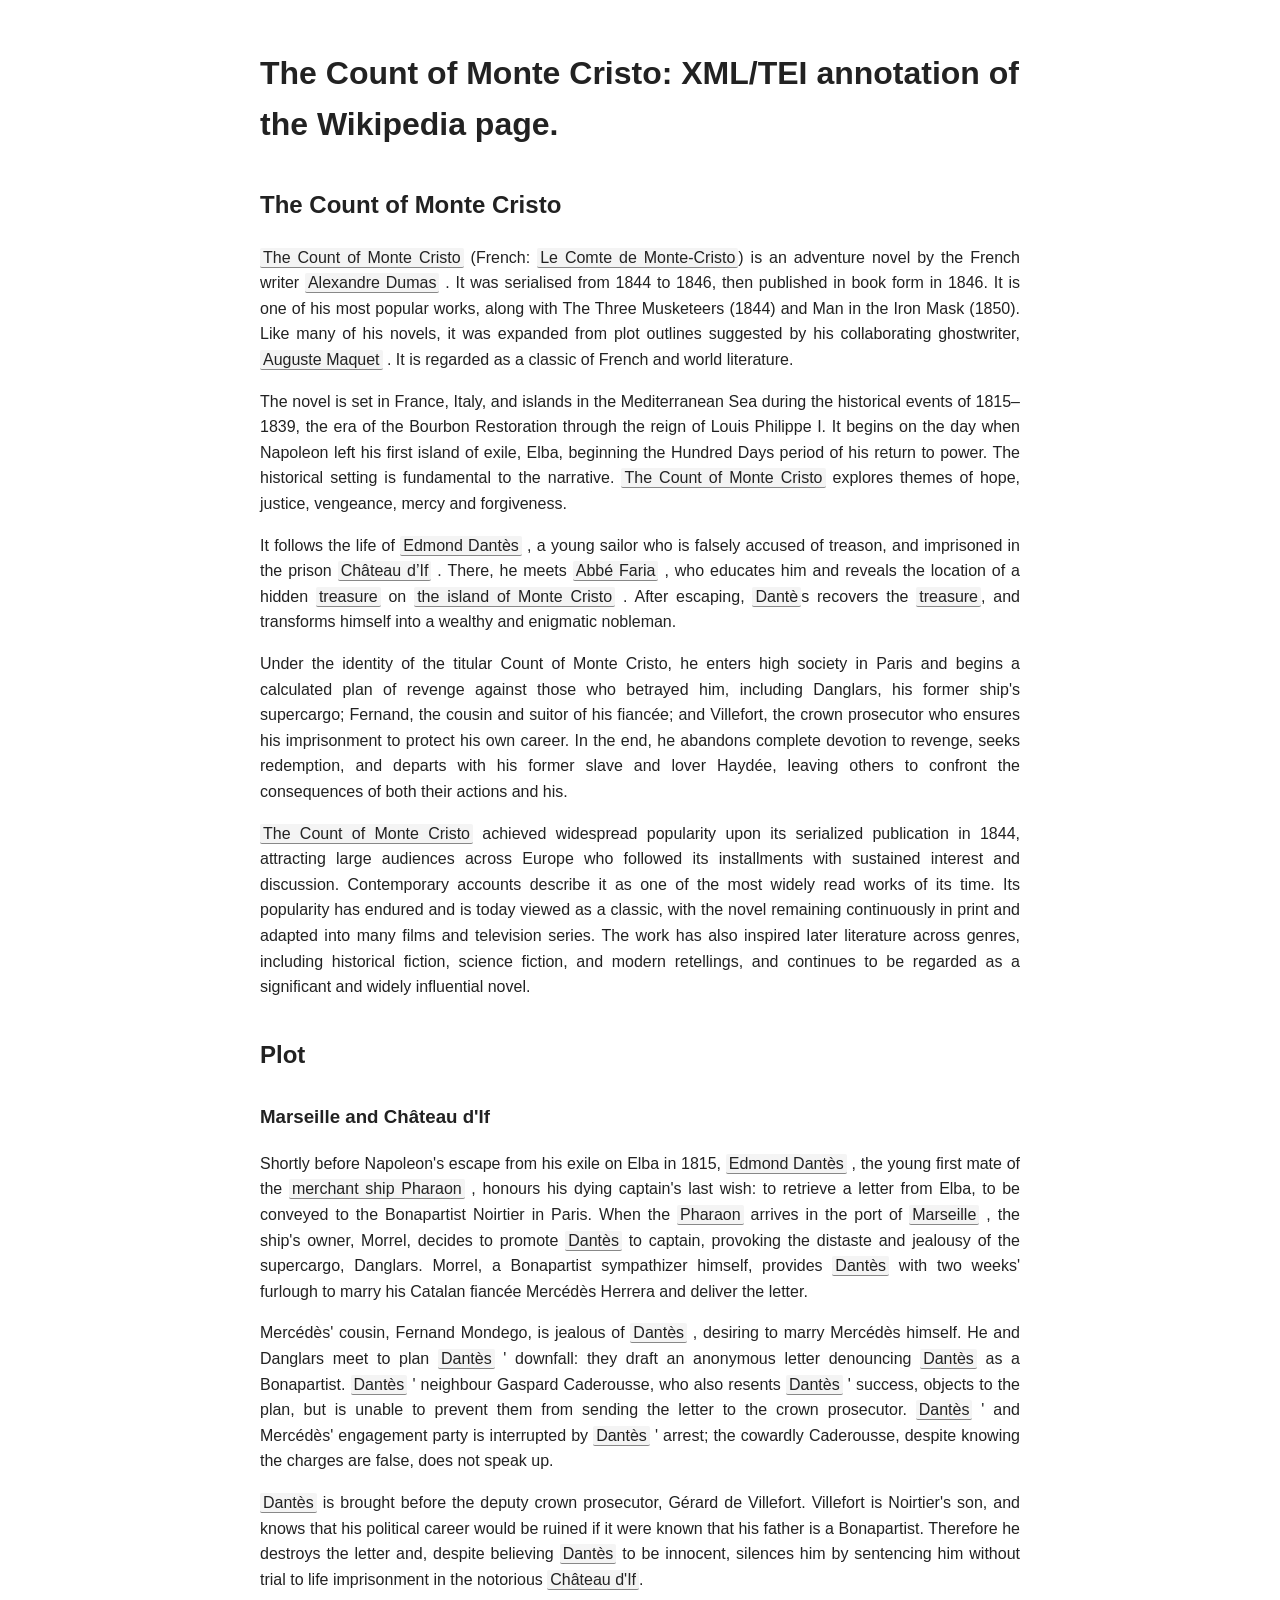
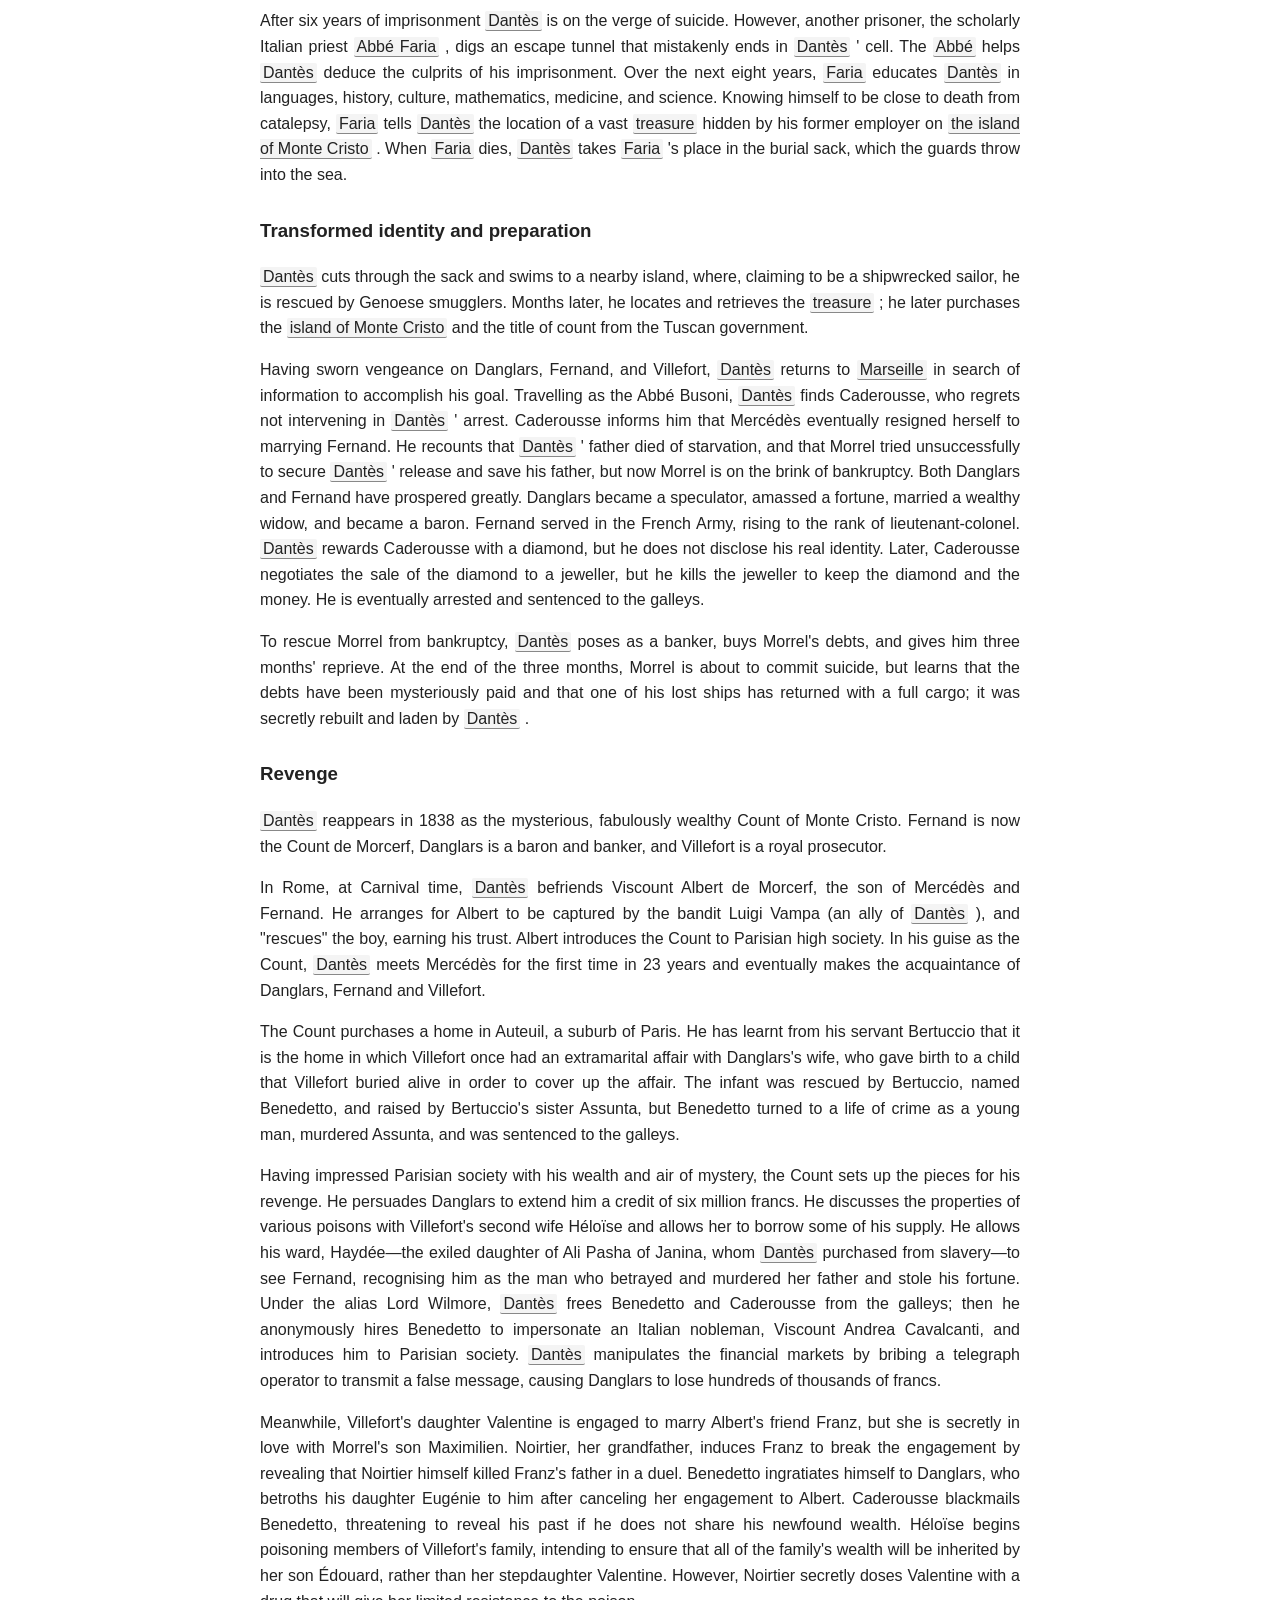
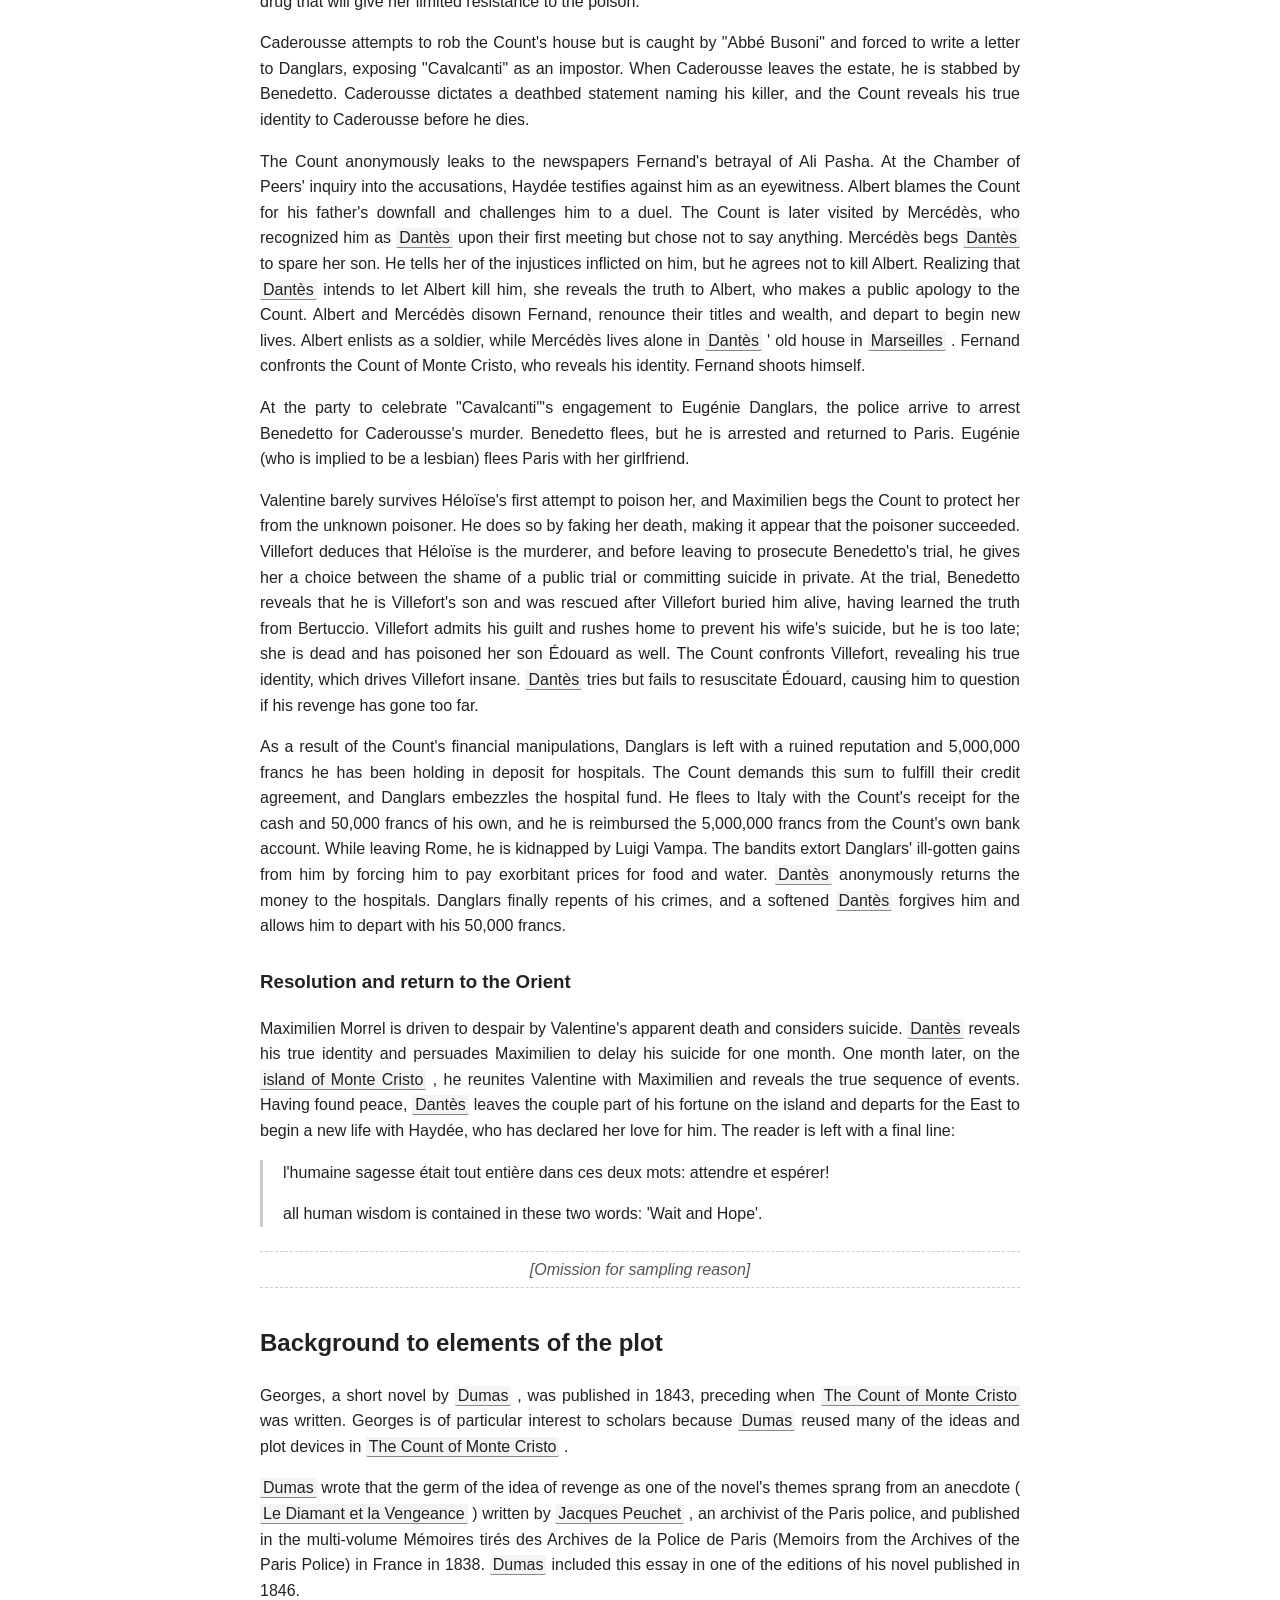
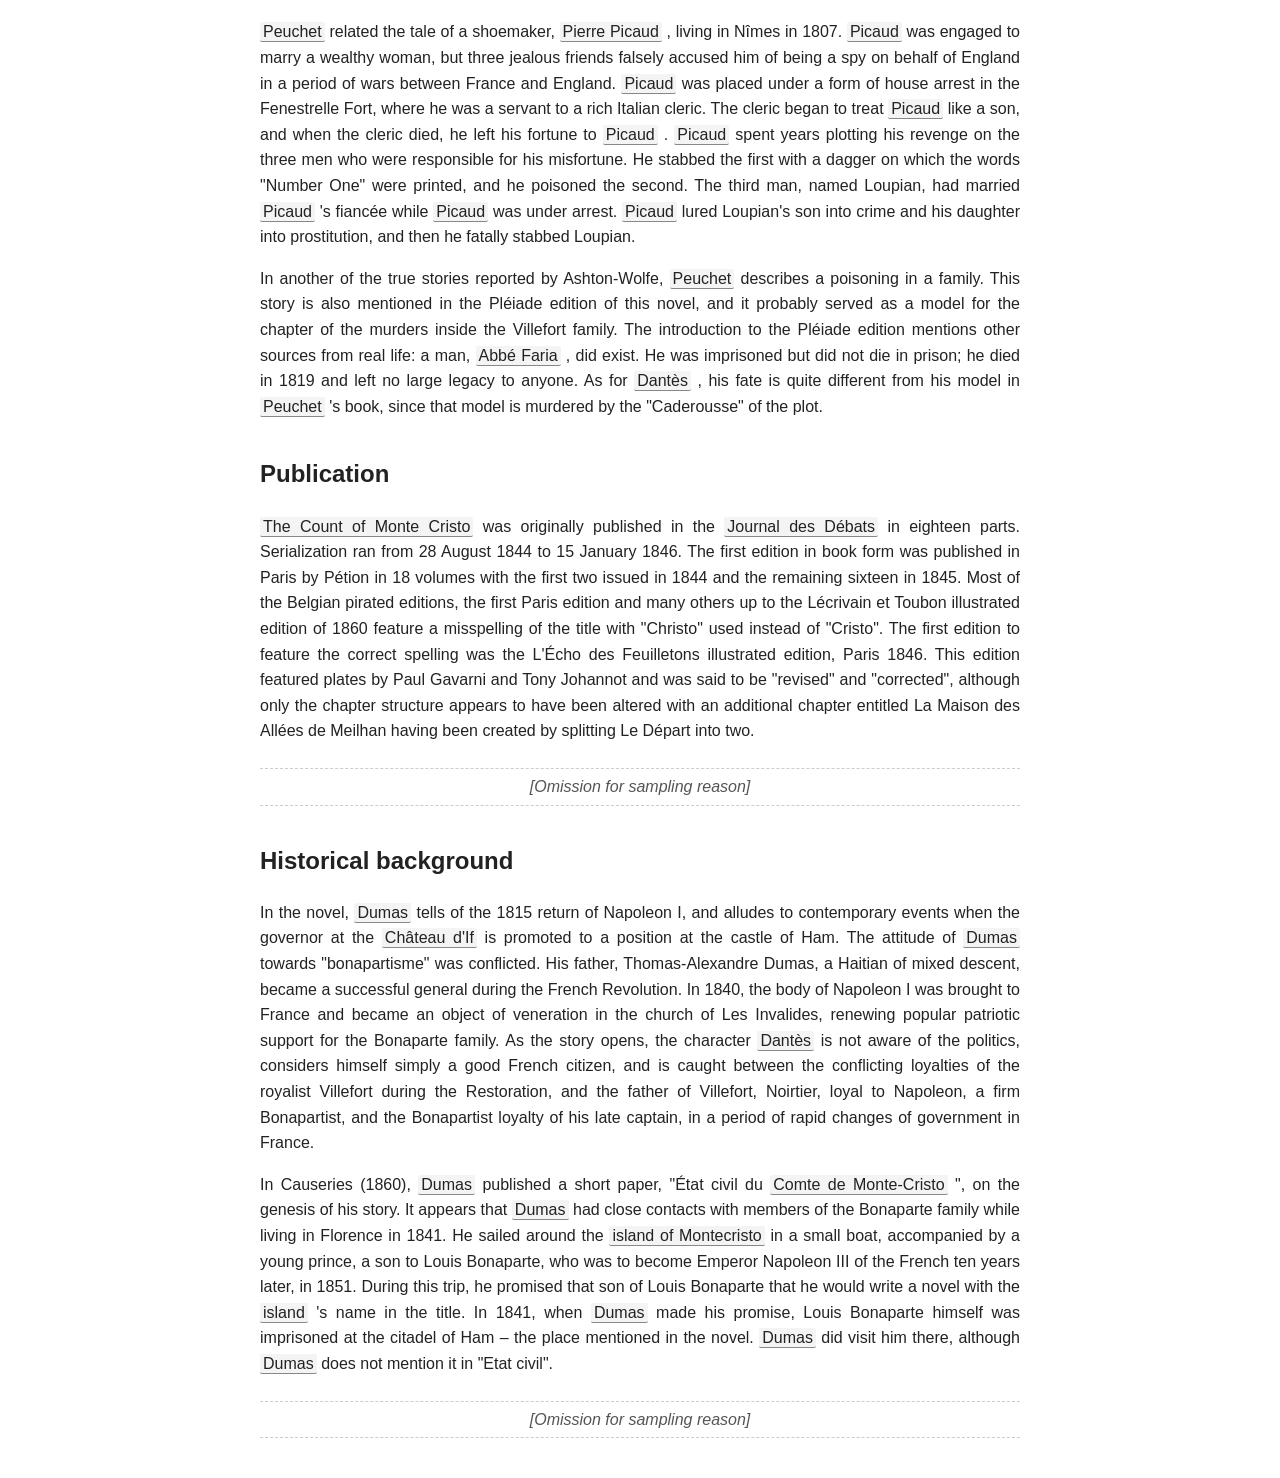
<file: xml_to_html.html>
<html xmlns:tei="http://www.tei-c.org/ns/1.0" lang="en">
  <head>
    <meta charset="UTF-8"/>
    <meta name="viewport" content="width=device-width, initial-scale=1.0"/>
    <title>The Count of Monte Cristo: XML/TEI annotation of the Wikipedia page.</title>
    <style>
                    * {
                        box-sizing: border-box;
                    }
                    body {
                        font-family: sans-serif;
                        line-height: 1.6;
                        max-width: 800px;
                        margin: 40px auto;
                        padding: 0 20px;
                        color: #222;
                    }
                    h1, h2, h3 {
                        margin-top: 1.5em;
                    }
                    p {
                        margin-bottom: 1em;
                        text-align: justify;
                    }
                    blockquote {
                        margin: 1em 0;
                        padding-left: 20px;
                        border-left: 3px solid #ccc;
                    }
                    .gap {
                        text-align: center;
                        font-style: italic;
                        color: #555;
                        margin: 1.5em 0;
                        padding: 5px;
                        border-top: 1px dashed #ccc;
                        border-bottom: 1px dashed #ccc;
                    }
                    .entity {
                        background-color: #f4f4f4;
                        border-bottom: 1px solid #888;
                        padding: 1px 3px;
                        border-radius: 2px;
                    }
                </style>
  </head>
  <body><h1>The Count of Monte Cristo: XML/TEI annotation of the Wikipedia page.</h1>
            
            <div class="section">
                <h2>The Count of Monte Cristo</h2>
                <p>
                    <span class="entity">The Count of Monte Cristo</span>
                    (French: <span class="entity">Le Comte de Monte-Cristo</span>)
                    is an adventure novel by the French writer
                    <span class="entity">Alexandre Dumas</span>
                    . It was serialised from 1844 to 1846, then published in book form in 1846.
                    It is one of his most popular works, along with The Three Musketeers (1844) and Man in the Iron Mask (1850).
                    Like many of his novels, it was expanded from plot outlines suggested by his collaborating ghostwriter,
                    <span class="entity">Auguste Maquet</span>
                    . It is regarded as a classic of French and world literature.
                </p>
                <p>
                    The novel is set in France, Italy, and islands in the Mediterranean Sea during the historical events of 1815–1839,
                    the era of the Bourbon Restoration through the reign of Louis Philippe I.
                    It begins on the day when Napoleon left his first island of exile, Elba, beginning the Hundred Days period of his return to power.
                    The historical setting is fundamental to the narrative.
                    <span class="entity">The Count of Monte Cristo</span>
                    explores themes of hope, justice, vengeance, mercy and forgiveness.
                </p>
                <p>
                    It follows the life of
                    <span class="entity">Edmond Dantès</span>
                    , a young sailor who is falsely accused of treason, and imprisoned in the prison
                    <span class="entity">Château d’If</span>
                    . There, he meets
                    <span class="entity">Abbé Faria</span>
                    , who educates him and reveals the location of a hidden
                    <span class="entity">treasure</span>
                    on
                    <span class="entity">the island of Monte Cristo</span>
                    . After escaping,
                    <span class="entity">Dantè</span>s recovers the
                    <span class="entity">treasure</span>, and transforms himself into a wealthy and enigmatic nobleman.
                </p>
                <p>
                    Under the identity of the titular Count of Monte Cristo,
                    he enters high society in Paris and begins a calculated plan of revenge against those who betrayed him,
                    including Danglars, his former
                    ship's supercargo; Fernand, the cousin and suitor of his fiancée;
                    and Villefort, the crown prosecutor who ensures his imprisonment to protect his own career.
                    In the end, he abandons complete devotion to revenge, seeks redemption,
                    and departs with his former slave and lover Haydée, leaving others to confront the consequences of both their actions and his.
                </p>
                <p>
                    <span class="entity">The Count of Monte Cristo</span>
                    achieved widespread popularity upon its serialized publication in 1844,
                    attracting large audiences across Europe who followed its installments with sustained interest and discussion.
                    Contemporary accounts describe it as one of the most widely read works of its time.
                    Its popularity has endured and is today viewed as a classic,
                    with the novel remaining continuously in print and adapted into many films and television series.
                    The work has also inspired later literature across genres, including historical fiction, science fiction,
                    and modern retellings, and continues to be regarded as a significant and widely influential novel.
                </p>
            </div>
            
            <div class="section">
                <h2>Plot</h2>
                <div class="section">
                    <h3>Marseille and Château d'If</h3>
                    <p>
                        Shortly before Napoleon's escape from his exile on Elba in 1815,
                        <span class="entity">Edmond Dantès</span>
                        , the young first mate of the
                        <span class="entity">merchant ship Pharaon</span>
                        , honours his dying captain's last wish: to retrieve a letter from Elba,
                        to be conveyed to the Bonapartist Noirtier in Paris. When the 
                        <span class="entity">Pharaon</span>
                        arrives in the port of
                        <span class="entity">Marseille</span>
                        , the ship's owner, Morrel, decides to promote
                        <span class="entity">Dantès</span>
                        to captain, provoking the distaste and jealousy of the supercargo, Danglars.
                        Morrel, a Bonapartist sympathizer himself, provides
                        <span class="entity">Dantès</span>
                        with two weeks' furlough to marry his Catalan fiancée Mercédès Herrera and deliver the letter.
                    </p>
                    <p>
                        Mercédès' cousin, Fernand Mondego, is jealous of
                        <span class="entity">Dantès</span>
                        , desiring to marry Mercédès himself. He and Danglars meet to plan
                        <span class="entity">Dantès</span>
                        ' downfall: they draft an anonymous letter denouncing
                        <span class="entity">Dantès</span>
                        as a Bonapartist.
                        <span class="entity">Dantès</span>
                        ' neighbour Gaspard Caderousse, who also resents
                        <span class="entity">Dantès</span>
                        ' success, objects to the plan, but is unable to prevent them from sending the letter to the crown prosecutor.
                        <span class="entity">Dantès</span>
                        ' and Mercédès' engagement party is interrupted by
                        <span class="entity">Dantès</span>
                        ' arrest; the cowardly Caderousse, despite knowing the charges are false, does not speak up.
                    </p>
                    <p>
                        <span class="entity">Dantès</span>
                        is brought before the deputy crown prosecutor, Gérard de Villefort.
                        Villefort is Noirtier's son, and knows that his political career would be ruined if it were known that his father is a Bonapartist.
                        Therefore he destroys the letter and, despite believing
                        <span class="entity">Dantès</span> to be innocent, silences him by sentencing him without trial to life imprisonment
                        in the notorious
                        <span class="entity">Château d'If</span>.
                    </p>
                    <p>
                        After six years of imprisonment
                        <span class="entity">Dantès</span>
                        is on the verge of suicide. However, another prisoner, the scholarly Italian priest
                        <span class="entity">Abbé Faria</span>
                        , digs an escape tunnel that mistakenly ends in
                        <span class="entity">Dantès</span>
                        ' cell. The
                        <span class="entity">Abbé</span>
                        helps
                        <span class="entity">Dantès</span>
                        deduce the culprits of his imprisonment. Over the next eight years,
                        <span class="entity">Faria</span>
                        educates
                        <span class="entity">Dantès</span>
                        in languages, history, culture, mathematics, medicine, and science.
                        Knowing himself to be close to death from catalepsy,
                        <span class="entity">Faria</span>
                        tells
                        <span class="entity">Dantès</span>
                        the location of a vast
                        <span class="entity">treasure</span>
                        hidden by his former employer on
                        <span class="entity">the island of Monte Cristo</span>
                        . When
                        <span class="entity">Faria</span>
                        dies,
                        <span class="entity">Dantès</span>
                        takes
                        <span class="entity">Faria</span>
                        's place in the burial sack, which the guards throw into the sea.
                    </p>
                </div>
                <div class="section">
                    <h3>Transformed identity and preparation</h3>
                    <p>
                        <span class="entity">Dantès</span>
                        cuts through the sack and swims to a nearby island, where, claiming to be a shipwrecked sailor, he is rescued by Genoese smugglers.
                        Months later, he locates and retrieves the
                        <span class="entity">treasure</span>
                        ; he later purchases the
                        <span class="entity">island of Monte Cristo</span>
                        and the title of count from the Tuscan government.
                    </p>
                    <p>
                        Having sworn vengeance on Danglars, Fernand, and Villefort,
                        <span class="entity">Dantès</span>
                        returns to
                        <span class="entity">Marseille</span>
                        in search of information to accomplish his goal. Travelling as the Abbé Busoni,
                        <span class="entity">Dantès</span>
                        finds Caderousse, who regrets not intervening in
                        <span class="entity">Dantès</span>
                        ' arrest. Caderousse informs him that Mercédès eventually resigned herself to marrying Fernand. He recounts that
                        <span class="entity">Dantès</span>
                        ' father died of starvation, and that Morrel tried unsuccessfully to secure
                        <span class="entity">Dantès</span>
                        ' release and save his father, but now Morrel is on the brink of bankruptcy. Both Danglars and Fernand have prospered greatly.
                        Danglars became a speculator, amassed a fortune, married a wealthy widow, and became a baron.
                        Fernand served in the French Army, rising to the rank of lieutenant-colonel.
                        <span class="entity">Dantès</span>
                        rewards Caderousse with a diamond, but he does not disclose his real identity.
                        Later, Caderousse negotiates the sale of the diamond to a jeweller, but he kills the jeweller to keep the diamond and the money.
                        He is eventually arrested and sentenced to the galleys.
                    </p>
                    <p>
                        To rescue Morrel from bankruptcy,
                        <span class="entity">Dantès</span>
                        poses as a banker, buys Morrel's debts, and gives him three months' reprieve.
                        At the end of the three months, Morrel is about to commit suicide, but learns that the debts have been mysteriously paid
                        and that one of his lost ships has returned with a full cargo; it was secretly rebuilt and laden by
                        <span class="entity">Dantès</span>
                        .
                    </p>
                </div>
                <div class="section">
                    <h3>Revenge</h3>
                    <p>
                        <span class="entity">Dantès</span>
                        reappears in 1838 as the mysterious, fabulously wealthy Count of Monte Cristo.
                        Fernand is now the Count de Morcerf, Danglars is a baron and banker, and Villefort is a royal prosecutor.
                    </p>
                    <p>
                        In Rome, at Carnival time,
                        <span class="entity">Dantès</span>
                        befriends Viscount Albert de Morcerf, the son of Mercédès and Fernand.
                        He arranges for Albert to be captured by the bandit Luigi Vampa (an ally of
                        <span class="entity">Dantès</span>
                        ), and "rescues" the boy, earning his trust. Albert introduces the Count to Parisian high society.
                        In his guise as the Count,
                        <span class="entity">Dantès</span>
                        meets Mercédès for the first time in 23 years and eventually makes the acquaintance of Danglars, Fernand and Villefort.
                    </p>
                    <p>
                        The Count purchases a home in Auteuil, a suburb of Paris.
                        He has learnt from his servant Bertuccio that it is the home in which Villefort
                        once had an extramarital affair with Danglars's wife, who gave birth to a child that Villefort buried alive
                        in order to cover up the affair.
                        The infant was rescued by Bertuccio, named Benedetto, and raised by Bertuccio's sister Assunta,
                        but Benedetto turned to a life of crime as a young man, murdered Assunta, and was sentenced to the galleys.
                    </p>
                    <p>
                        Having impressed Parisian society with his wealth and air of mystery,
                        the Count sets up the pieces for his revenge.
                        He persuades Danglars to extend him a credit of six million francs.
                        He discusses the properties of various poisons with Villefort's second wife Héloïse and allows her to borrow some of his supply.
                        He allows his ward, Haydée—the exiled daughter of Ali Pasha of Janina, whom
                        <span class="entity">Dantès</span>
                        purchased from slavery—to see Fernand, recognising him as the man who betrayed and murdered her father and stole his fortune.
                        Under the alias Lord Wilmore,
                        <span class="entity">Dantès</span>
                        frees Benedetto and Caderousse from the galleys;
                        then he anonymously hires Benedetto to impersonate an Italian nobleman, Viscount Andrea Cavalcanti,
                        and introduces him to Parisian society.
                        <span class="entity">Dantès</span>
                        manipulates the financial markets by bribing a telegraph operator to transmit a false message,
                        causing Danglars to lose hundreds of thousands of francs.
                    </p>
                    <p>
                        Meanwhile, Villefort's daughter Valentine is engaged to marry Albert's friend Franz,
                        but she is secretly in love with Morrel's son Maximilien.
                        Noirtier, her grandfather, induces Franz to break the engagement
                        by revealing that Noirtier himself killed Franz's father in a duel.
                        Benedetto ingratiates himself to Danglars, who betroths his daughter Eugénie to him after canceling her engagement to Albert.
                        Caderousse blackmails Benedetto, threatening to reveal his past if he does not share his newfound wealth.
                        Héloïse begins poisoning members of Villefort's family,
                        intending to ensure that all of the family's wealth will be inherited by her son Édouard, rather than her stepdaughter Valentine.
                        However, Noirtier secretly doses Valentine with a drug that will give her limited resistance to the poison.
                    </p>
                    <p>
                        Caderousse attempts to rob the Count's house but is caught by "Abbé Busoni" and forced to write a letter to Danglars,
                        exposing "Cavalcanti" as an impostor. When Caderousse leaves the estate, he is stabbed by Benedetto.
                        Caderousse dictates a deathbed statement naming his killer, and the Count reveals his true identity to Caderousse before he dies.
                    </p>
                    <p>
                        The Count anonymously leaks to the newspapers Fernand's betrayal of Ali Pasha.
                        At the Chamber of Peers' inquiry into the accusations, Haydée testifies against him as an eyewitness.
                        Albert blames the Count for his father's downfall and challenges him to a duel.
                        The Count is later visited by Mercédès, who recognized him as
                        <span class="entity">Dantès</span>
                        upon their first meeting but chose not to say anything. Mercédès begs
                        <span class="entity">Dantès</span>
                        to spare her son. He tells her of the injustices inflicted on him, but he agrees not to kill Albert.
                        Realizing that
                        <span class="entity">Dantès</span>
                        intends to let Albert kill him, she reveals the truth to Albert, who makes a public apology to the Count.
                        Albert and Mercédès disown Fernand, renounce their titles and wealth, and depart to begin new lives.
                        Albert enlists as a soldier, while Mercédès lives alone in
                        <span class="entity">Dantès</span>
                        ' old house in
                        <span class="entity">Marseilles</span>
                        . Fernand confronts the Count of Monte Cristo, who reveals his identity. Fernand shoots himself.
                    </p>
                    <p>
                        At the party to celebrate "Cavalcanti"'s engagement to Eugénie Danglars,
                        the police arrive to arrest Benedetto for Caderousse's murder.
                        Benedetto flees, but he is arrested and returned to Paris.
                        Eugénie (who is implied to be a lesbian) flees Paris with her girlfriend.
                    </p>
                    <p>
                        Valentine barely survives Héloïse's first attempt to poison her,
                        and Maximilien begs the Count to protect her from the unknown poisoner.
                        He does so by faking her death, making it appear that the poisoner succeeded.
                        Villefort deduces that Héloïse is the murderer, and before leaving to prosecute Benedetto's trial,
                        he gives her a choice between the shame of a public trial or committing suicide in private.
                        At the trial, Benedetto reveals that he is Villefort's son and was rescued after Villefort buried him alive,
                        having learned the truth from Bertuccio.
                        Villefort admits his guilt and rushes home to prevent his wife's suicide, but he is too late;
                        she is dead and has poisoned her son Édouard as well.
                        The Count confronts Villefort, revealing his true identity, which drives Villefort insane.
                        <span class="entity">Dantès</span>
                        tries but fails to resuscitate Édouard, causing him to question if his revenge has gone too far.
                    </p>
                    <p>
                        As a result of the Count's financial manipulations,
                        Danglars is left with a ruined reputation and 5,000,000 francs he has been holding in deposit for hospitals.
                        The Count demands this sum to fulfill their credit agreement, and Danglars embezzles the hospital fund.
                        He flees to Italy with the Count's receipt for the cash and 50,000 francs of his own,
                        and he is reimbursed the 5,000,000 francs from the Count's own bank account.
                        While leaving Rome, he is kidnapped by Luigi Vampa.
                        The bandits extort Danglars' ill-gotten gains from him by forcing him to pay exorbitant prices for food and water.
                        <span class="entity">Dantès</span>
                        anonymously returns the money to the hospitals. Danglars finally repents of his crimes, and a softened
                        <span class="entity">Dantès</span>
                        forgives him and allows him to depart with his 50,000 francs.
                    </p>
                </div>
                <div class="section">
                    <h3>Resolution and return to the Orient</h3>
                    <p>
                        Maximilien Morrel is driven to despair by Valentine's apparent death and considers suicide.
                        <span class="entity">Dantès</span> reveals his true identity and persuades Maximilien
                        to delay his suicide for one month. One month later, on the
                        <span class="entity">island of Monte Cristo</span>
                        , he reunites Valentine with Maximilien and reveals the true sequence of events.
                        Having found peace,
                        <span class="entity">Dantès</span>
                        leaves the couple part of his fortune on the island and departs for the East to begin a new life with Haydée,
                        who has declared her love for him. The reader is left with a final line:
                        <blockquote>
                            <p>
                                l'humaine sagesse était tout entière dans ces deux mots: attendre et espérer!
                            </p>
                            <p>
                                all human wisdom is contained in these two words: 'Wait and Hope'.
                            </p>
                        </blockquote>
                    </p>
                </div>
            </div>
            <div class="gap">
            [Omission for sampling reason]
        </div>
            
            <div class="section">
                <h2>Background to elements of the plot</h2>
                <p>
                    Georges, a short novel by
                    <span class="entity">Dumas</span>
                    , was published in 1843, preceding when
                    <span class="entity">The Count of Monte Cristo</span>
                    was written. Georges is of particular interest to scholars because
                    <span class="entity">Dumas</span>
                    reused many of the ideas and plot devices in
                    <span class="entity">The Count of Monte Cristo</span>
                    .
                </p>
                <p>
                    <span class="entity">Dumas</span>
                    wrote that the germ of the idea of revenge as one of the novel's themes sprang from an anecdote (
                    <span class="entity">Le Diamant et la Vengeance</span>
                    ) written by
                    <span class="entity">Jacques Peuchet</span>
                    , an archivist of the Paris police, and published in the multi-volume
                    Mémoires tirés des Archives de la Police de Paris (Memoirs from the Archives of the Paris Police)
                    in France in 1838.
                    <span class="entity">Dumas</span> included this essay in one of the editions of his novel published in 1846.
                </p>
                <p>
                    <span class="entity">Peuchet</span>
                    related the tale of a shoemaker,
                    <span class="entity">Pierre Picaud</span>
                    , living in Nîmes in 1807.
                    <span class="entity">Picaud</span>
                    was engaged to marry a wealthy woman, but three jealous friends falsely accused him of being a spy on behalf of England
                    in a period of wars between France and England.
                    <span class="entity">Picaud</span>
                    was placed under a form of house arrest in the Fenestrelle Fort, where he was a servant to a rich Italian cleric.
                    The cleric began to treat
                    <span class="entity">Picaud</span>
                    like a son, and when the cleric died, he left his fortune to
                    <span class="entity">Picaud</span>
                    .
                    <span class="entity">Picaud</span>
                    spent years plotting his revenge on the three men who were responsible for his misfortune.
                    He stabbed the first with a dagger on which the words "Number One" were printed, and he poisoned the second.
                    The third man, named Loupian, had married
                    <span class="entity">Picaud</span>
                    's fiancée while
                    <span class="entity">Picaud</span>
                    was under arrest.
                    <span class="entity">Picaud</span>
                    lured Loupian's son into crime and his daughter into prostitution, and then he fatally stabbed Loupian.
                </p>
                <p>
                    In another of the true stories reported by Ashton-Wolfe,
                    <span class="entity">Peuchet</span>
                    describes a poisoning in a family. This story is also mentioned in the Pléiade edition of this novel,
                    and it probably served as a model for the chapter of the murders inside the Villefort family.
                    The introduction to the Pléiade edition mentions other sources from real life: a man,
                    <span class="entity">Abbé Faria</span>
                    , did exist. He was imprisoned but did not die in prison; he died in 1819 and left no large legacy to anyone. As for
                    <span class="entity">Dantès</span>
                    , his fate is quite different from his model in
                    <span class="entity">Peuchet</span>
                    's book, since that model is murdered by the "Caderousse" of the plot.
                </p>
            </div>
            
            <div class="section">
                <h2>Publication</h2>
                <p>
                    <span class="entity">The Count of Monte Cristo</span>
                    was originally published in the
                    <span class="entity">Journal des Débats</span>
                    in eighteen parts. Serialization ran from 28 August 1844 to 15 January 1846.
                    The first edition in book form was published in Paris by Pétion in 18 volumes
                    with the first two issued in 1844 and the remaining sixteen in 1845.
                    Most of the Belgian pirated editions, the first Paris edition and many others up to the Lécrivain et Toubon
                    illustrated edition of 1860 feature a misspelling of the title with "Christo" used instead of "Cristo".
                    The first edition to feature the correct spelling was the L'Écho des Feuilletons illustrated edition, Paris 1846.
                    This edition featured plates by Paul Gavarni and Tony Johannot and was said to be "revised" and "corrected",
                    although only the chapter structure appears to have been altered with an additional chapter entitled
                    La Maison des Allées de Meilhan having been created by splitting Le Départ into two.
                </p>
            </div>
            <div class="gap">
            [Omission for sampling reason]
        </div>
            
            <div class="section">
                <h2>Historical background</h2>
                <p>
                    In the novel,
                    <span class="entity">Dumas</span>
                    tells of the 1815 return of Napoleon I, and alludes to contemporary events when the governor at the
                    <span class="entity">Château d'If</span>
                    is promoted to a position at the castle of Ham. The attitude of
                    <span class="entity">Dumas</span>
                    towards "bonapartisme" was conflicted. His father, Thomas-Alexandre Dumas, a Haitian of mixed descent,
                    became a successful general during the French Revolution.
                    In 1840, the body of Napoleon I was brought to France and became an object of veneration in the church of Les Invalides,
                    renewing popular patriotic support for the Bonaparte family.
                    As the story opens, the character
                    <span class="entity">Dantès</span>
                    is not aware of the politics, considers himself simply a good French citizen,
                    and is caught between the conflicting loyalties of the royalist Villefort during the Restoration,
                    and the father of Villefort, Noirtier, loyal to Napoleon, a firm Bonapartist, and the Bonapartist loyalty of his late captain,
                    in a period of rapid changes of government in France.
                </p>
                <p>
                    In Causeries (1860),
                    <span class="entity">Dumas</span>
                    published a short paper, "État civil du
                    <span class="entity">Comte de Monte-Cristo</span>
                    ", on the genesis of his story. It appears that
                    <span class="entity">Dumas</span>
                    had close contacts with members of the Bonaparte family while living in Florence in 1841.
                    He sailed around the
                    <span class="entity">island of Montecristo</span>
                    in a small boat, accompanied by a young prince, a son to Louis Bonaparte,
                    who was to become Emperor Napoleon III of the French ten years later, in 1851.
                    During this trip, he promised that son of Louis Bonaparte that he would write a novel with the
                    <span class="entity">island</span>
                    's name in the title. In 1841, when
                    <span class="entity">Dumas</span> made his promise,
                    Louis Bonaparte himself was imprisoned at the citadel of Ham – the place mentioned in the novel.
                    <span class="entity">Dumas</span>
                    did visit him there, although
                    <span class="entity">Dumas</span>
                    does not mention it in "Etat civil".
                </p>
            </div>
            <div class="gap">
            [Omission for sampling reason]
        </div>
        </body>
</html>
</file>
